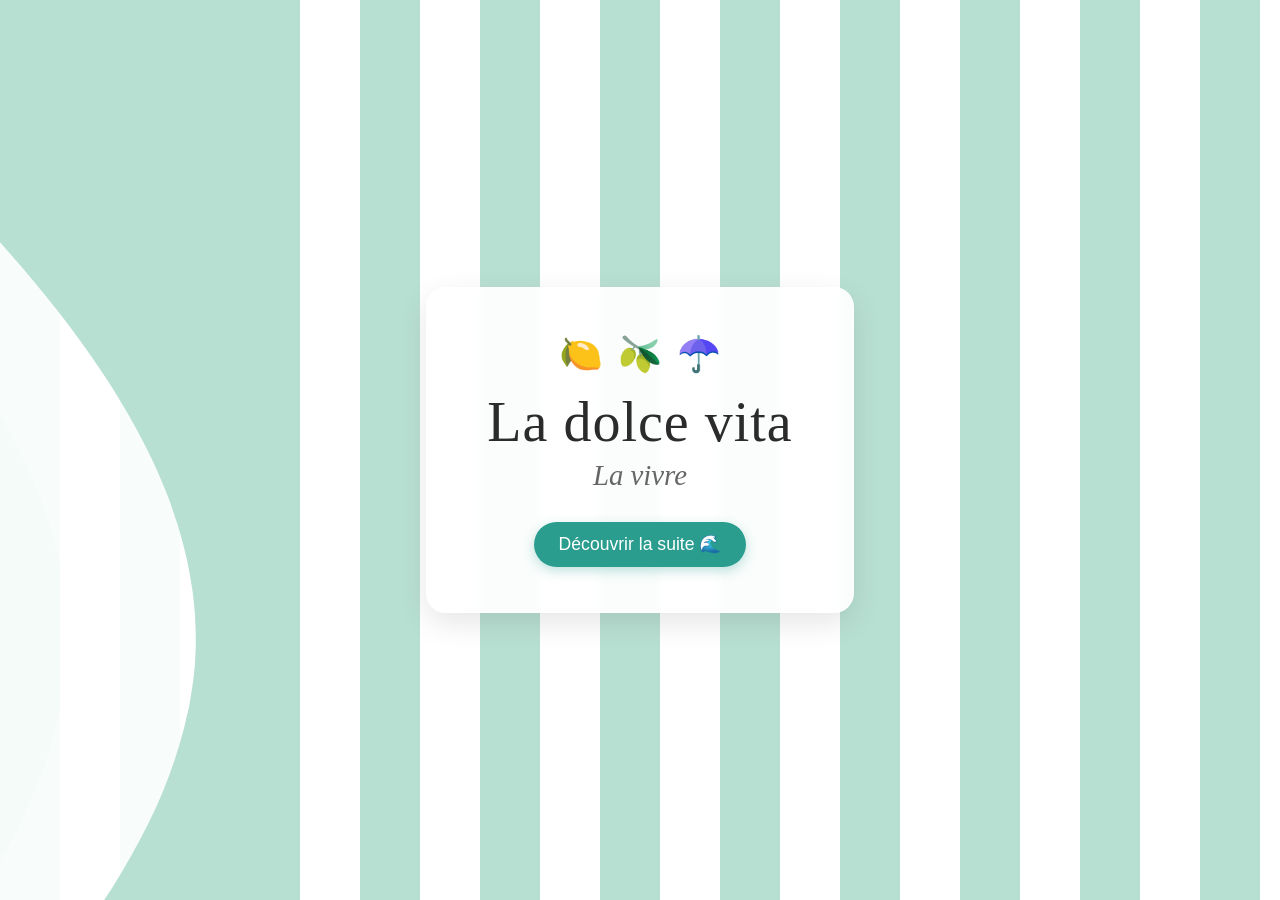
<file: index.html>
<!DOCTYPE html>
<html lang="fr">
<head>
    <meta charset="UTF-8">
    <meta name="viewport" content="width=device-width, initial-scale=1.0">
    <title>La Dolce Vita</title>
    <link rel="stylesheet" href="style.css">
</head>
<body>

    <!-- Overlay de la vague pour la transition (de gauche à droite) -->
    <div id="wave-overlay" class="wave-container">
        <svg class="wave-svg" viewBox="0 24 150 28" preserveAspectRatio="none">
            <defs>
                <path id="gentle-wave" d="M-160 44c30 0 58-18 88-18s 58 18 88 18 58-18 88-18 58 18 88 18 v44h-352z" />
            </defs>
            <g class="parallax">
                <use href="#gentle-wave" x="48" y="0" fill="rgba(255,255,255,0.7)" />
                <use href="#gentle-wave" x="48" y="3" fill="rgba(255,255,255,0.5)" />
                <use href="#gentle-wave" x="48" y="5" fill="rgba(255,255,255,0.3)" />
                <use href="#gentle-wave" x="48" y="7" fill="#b8e0d2" />
            </g>
        </svg>
    </div>

    <!-- Carte centrale -->
    <main class="card">
        <div class="decorations">
            <span class="emoji lemon">🍋</span>
            <span class="emoji olive">🫒</span>
            <span class="emoji parasol">☂️</span>
        </div>

        <h1 class="title">La dolce vita</h1>
        <h2 class="subtitle">La vivre</h2>

        <a href="page2.html" id="transition-link" class="btn">Découvrir la suite 🌊</a>
    </main>

    <script src="script.js"></script>
</body>
</html>
</file>
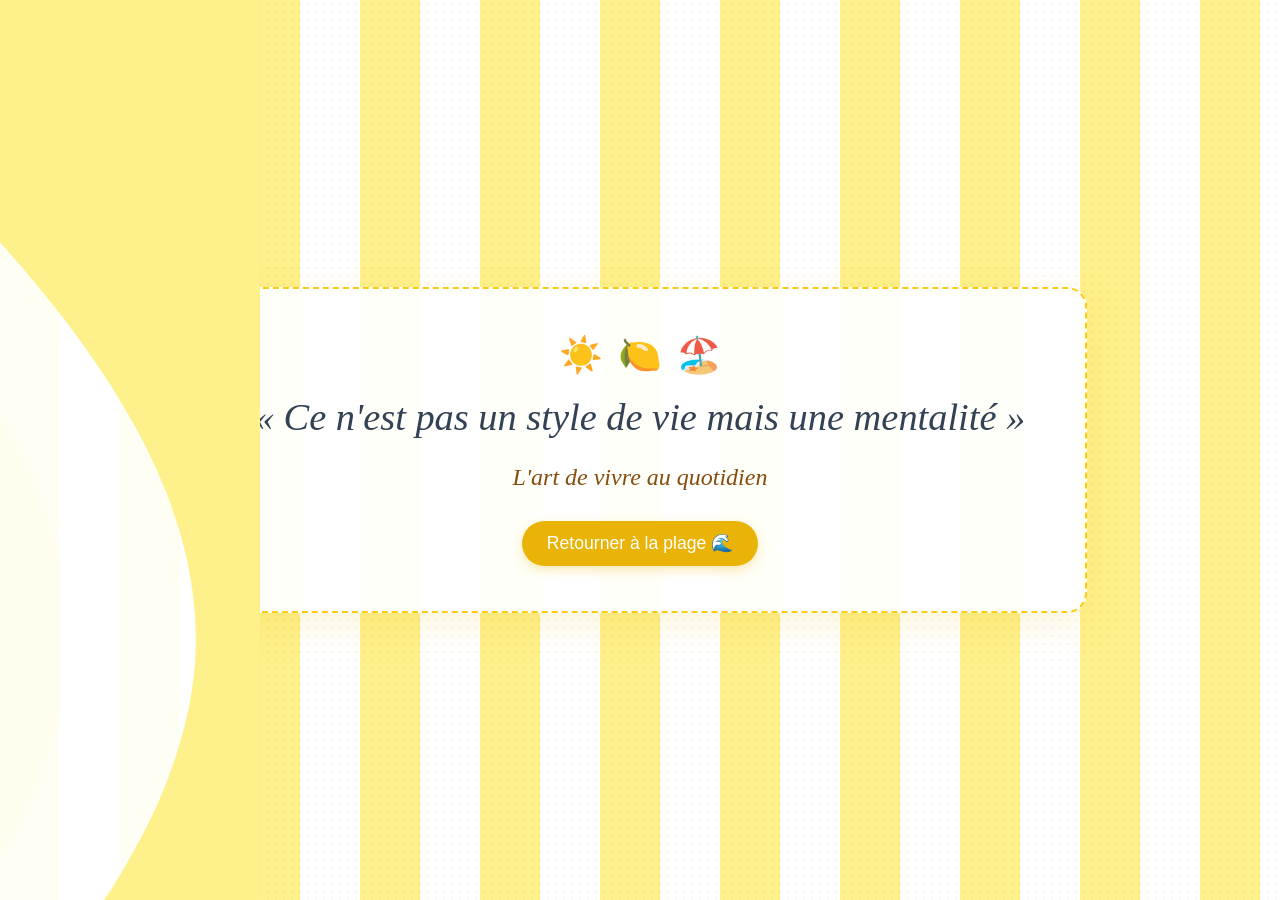
<file: page2.html>
<!DOCTYPE html>
<html lang="fr">
<head>
    <meta charset="UTF-8">
    <meta name="viewport" content="width=device-width, initial-scale=1.0">
    <title>La Dolce Vita - Mentalité</title>
    <link rel="stylesheet" href="style.css">
</head>
<body class="page-serviette">

    <!-- Overlay de la vague pour la transition de retour (de gauche à droite) -->
    <div id="wave-overlay" class="wave-container">
        <svg class="wave-svg" viewBox="0 24 150 28" preserveAspectRatio="none">
            <defs>
                <path id="gentle-wave" d="M-160 44c30 0 58-18 88-18s 58 18 88 18 58-18 88-18 58 18 88 18 v44h-352z" />
            </defs>
            <g class="parallax">
                <use href="#gentle-wave" x="48" y="0" fill="rgba(255,255,255,0.7)" />
                <use href="#gentle-wave" x="48" y="3" fill="rgba(255,255,255,0.5)" />
                <use href="#gentle-wave" x="48" y="5" fill="rgba(255,255,255,0.3)" />
                <use href="#gentle-wave" x="48" y="7" fill="#fef08a" />
            </g>
        </svg>
    </div>

    <!-- Carte centrale style serviette -->
    <main class="card card-serviette">
        <div class="decorations">
            <span class="emoji lemon">☀️</span>
            <span class="emoji olive">🍋</span>
            <span class="emoji parasol">🏖️</span>
        </div>

        <h1 class="quote-title text-italic">
            « Ce n'est pas un style de vie mais une mentalité »
        </h1>

        <h2 class="quote-subtitle text-italic">
            L'art de vivre au quotidien
        </h2>

        <a href="index.html" id="transition-link" class="btn btn-yellow">Retourner à la plage 🌊</a>
    </main>

    <script src="script.js"></script>
</body>
</html>
</file>
<file: style.css>
/* --- Réinitialisation de base --- */
* {
    margin: 0;
    padding: 0;
    box-sizing: border-box;
}

/* --- Style Global & Page 1 (Rayures Bleu Pastel) --- */
body {
    min-height: 100vh;
    display: flex;
    justify-content: center;
    align-items: center;
    font-family: 'Times New Roman', Times, serif;
    background: repeating-linear-gradient(
        90deg,
        #b8e0d2 0px,
        #b8e0d2 60px,
        #ffffff 60px,
        #ffffff 120px
    );
    overflow: hidden;
    position: relative;
}

/* Carte centrale pour la première page */
.card {
    background: rgba(255, 255, 255, 0.92);
    padding: 45px 60px;
    border-radius: 20px;
    box-shadow: 0 10px 30px rgba(0, 0, 0, 0.1);
    text-align: center;
    position: relative;
    z-index: 2;
    backdrop-filter: blur(5px);
    border: 1px solid rgba(255, 255, 255, 0.5);
}

/* Éléments décoratifs (citrons, olives, parasol) */
.decorations {
    font-size: 2.2rem;
    margin-bottom: 15px;
    display: flex;
    justify-content: center;
    gap: 15px;
}

.emoji {
    display: inline-block;
    transition: transform 0.3s ease;
}

.emoji:hover {
    transform: scale(1.3) rotate(10deg);
}

/* Titres de la première page */
.title {
    font-family: 'Times New Roman', Times, serif;
    font-size: 3.5rem;
    font-weight: normal;
    color: #2b2b2b;
    margin-bottom: 5px;
    letter-spacing: 1px;
}

.subtitle {
    font-family: 'Times New Roman', Times, serif;
    font-style: italic;
    font-size: 1.8rem;
    font-weight: normal;
    color: #666;
    margin-bottom: 30px;
}

/* Bouton principal */
.btn {
    display: inline-block;
    padding: 12px 25px;
    background-color: #2a9d8f;
    color: white;
    text-decoration: none;
    font-size: 1.1rem;
    font-family: Arial, sans-serif;
    border-radius: 30px;
    box-shadow: 0 4px 12px rgba(42, 157, 143, 0.3);
    transition: all 0.3s ease;
}

.btn:hover {
    background-color: #218377;
    transform: translateY(-2px);
    box-shadow: 0 6px 16px rgba(42, 157, 143, 0.4);
}

/* --- Style Page 2 (Rayures Jaune Pastel & Texture Serviette) --- */
body.page-serviette {
    background-color: #fffdf5;
    background-image: 
        radial-gradient(rgba(0, 0, 0, 0.04) 1px, transparent 1px),
        repeating-linear-gradient(
            90deg,
            #fef08a 0px,
            #fef08a 60px,
            #ffffff 60px,
            #ffffff 120px
        );
    background-size: 8px 8px, 100% 100%;
}

.card-serviette {
    border: 2px dashed #facc15;
    background: rgba(255, 255, 255, 0.95);
    box-shadow: 0 12px 35px rgba(234, 179, 8, 0.15);
}

.text-italic {
    font-family: 'Times New Roman', Times, serif;
    font-style: italic;
    font-weight: normal;
}

.quote-title {
    font-size: 2.4rem;
    color: #334155;
    line-height: 1.4;
    margin-bottom: 20px;
}

.quote-subtitle {
    font-size: 1.5rem;
    color: #854d0e;
    margin-bottom: 30px;
}

.btn-yellow {
    background-color: #eab308;
    color: white;
    box-shadow: 0 4px 12px rgba(234, 179, 8, 0.3);
}

.btn-yellow:hover {
    background-color: #ca8a04;
    box-shadow: 0 6px 16px rgba(234, 179, 8, 0.4);
}

/* --- Animation de la Vague (de Gauche vers la Droite) --- */
.wave-container {
    position: fixed;
    top: 0;
    left: -100%;
    width: 100vw;
    height: 100vh;
    z-index: 999;
    pointer-events: none;
    transition: transform 0.8s cubic-bezier(0.4, 0, 0.2, 1);
    display: flex;
    align-items: center;
}

.wave-container.active {
    transform: translateX(100%);
}

.wave-svg {
    width: 100vw;
    height: 100vh;
    transform: rotate(-90deg) scale(2);
}

.parallax > use {
    animation: move-forever 25s cubic-bezier(.55,.5,.45,.5) infinite;
}
.parallax > use:nth-child(1) { animation-delay: -2s; animation-duration: 7s; }
.parallax > use:nth-child(2) { animation-delay: -3s; animation-duration: 10s; }
.parallax > use:nth-child(3) { animation-delay: -4s; animation-duration: 13s; }
.parallax > use:nth-child(4) { animation-delay: -5s; animation-duration: 20s; }

@keyframes move-forever {
    0% { transform: translate3d(-90px,0,0); }
    100% { transform: translate3d(85px,0,0); }
}
</file>
